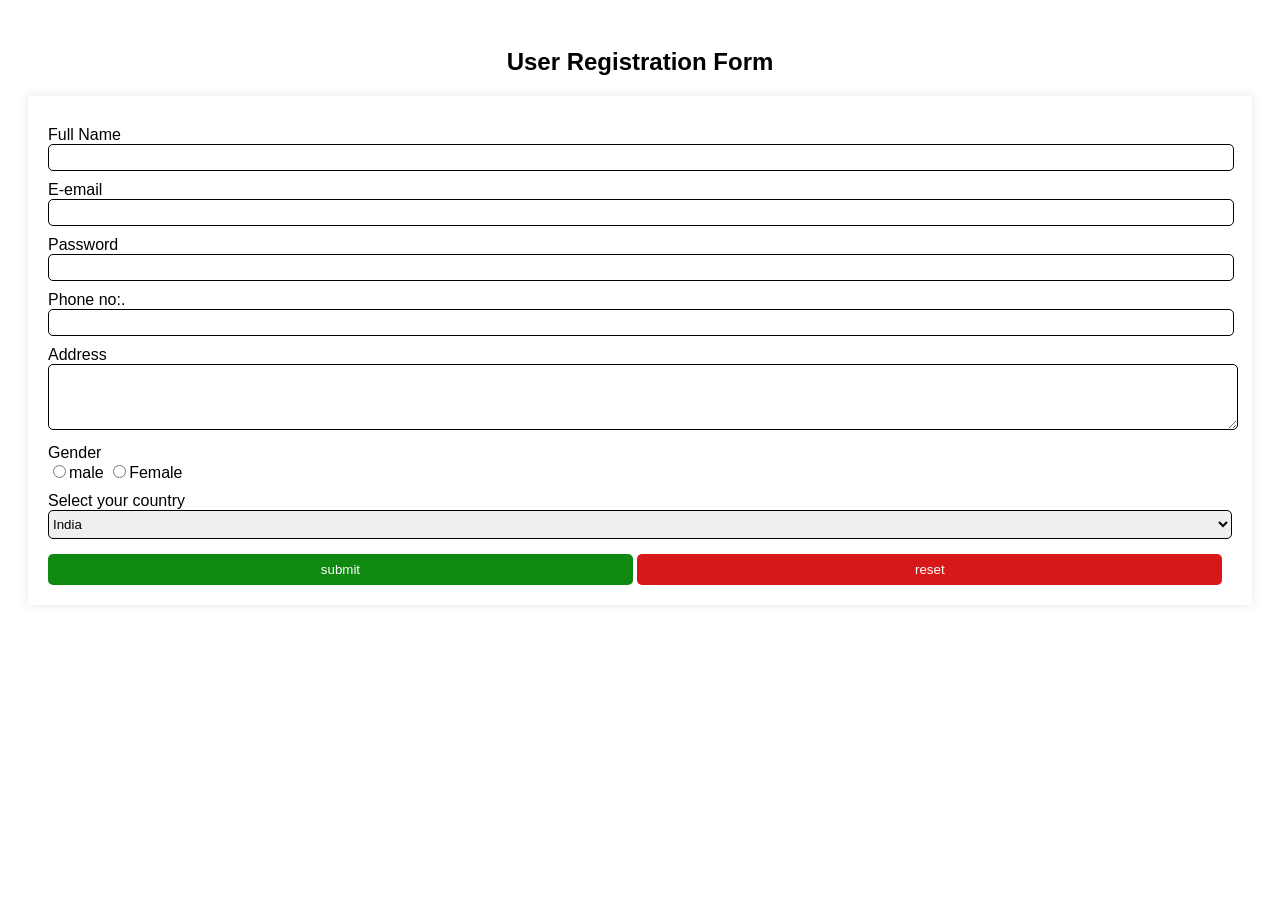
<file: responsive-form/Form_1.html>
<!DOCTYPE html>
<html lang="en">
<head>
    <meta charset="UTF-8">
    <meta name="viewport" content="width=device-width, initial-scale=1.0">
    <title>Document</title>
    <style>
        h2{
            text-align: center;
        }
        body{
            font-family: arial, sans-serif;
            padding: 20px;
        }
        form{
            margin: auto;
            padding: 20px;
            background: white;
            box-shadow:  0 0 10px rgba(0,0,0,0.1);
        }
        label{
            display: block;
            margin-top: 10px ;
        }
        input, select{
            padding: 5px 0px;
            width: 100%;
              border-radius: 5px;
            border: 1px solid black;
        }
        textarea{
            width: 100%;
        }
        input[type="radio"]{
            width: auto;
        }
        input, textarea{
            border-radius: 5px;
            border: 1px solid black;
        }
        input[type="submit"],input[type="reset"]
        {
            width: 49.4%;
            outline: none;
            border: none;
            color: white;
            margin-top:15px;
            padding: 8px 0px; 
            cursor: pointer;
            background-color: rgb(16, 137, 16);
        }
        input[type=reset]
        {
            background-color: rgb(214, 24, 24);
        }
    </style>
</head>
<body>
    <h2>User Registration Form</h2>
    <form action="">
        <label for="fullname">Full Name</label>
        <input type="text" id="fullname" name="fullname">

        <label for="e-mail">E-email</label>
        <input type="email" name="email" id="email">

        <label for="password">Password</label>
        <input type="password" name="password" id="password">
        
        <label for="number">Phone no:.</label>
        <input type="number" name="number" id="number">
        
        <label for="message">Address</label>
        <textarea name="message" id="message" rows="4"></textarea>

        <label for="gender">Gender</label>
        <input type="radio" name="male" value="male">male
        <input type="radio" name="female" value="female">Female

        <label for="country">Select your country</label>
        <select name="country" id="country">
            <option value="india">India</option>
            <option value="pakistan">Pakistan</option>
            <option value="america">America</option>
            <option value="russia">Russia</option>
            <option value="china">China</option>
            <option value="japan">Japan</option>
        </select><br>

        <input type="submit" value="submit">
        <input type="reset" value="reset">
    </form>
</body>
</html>
</file>
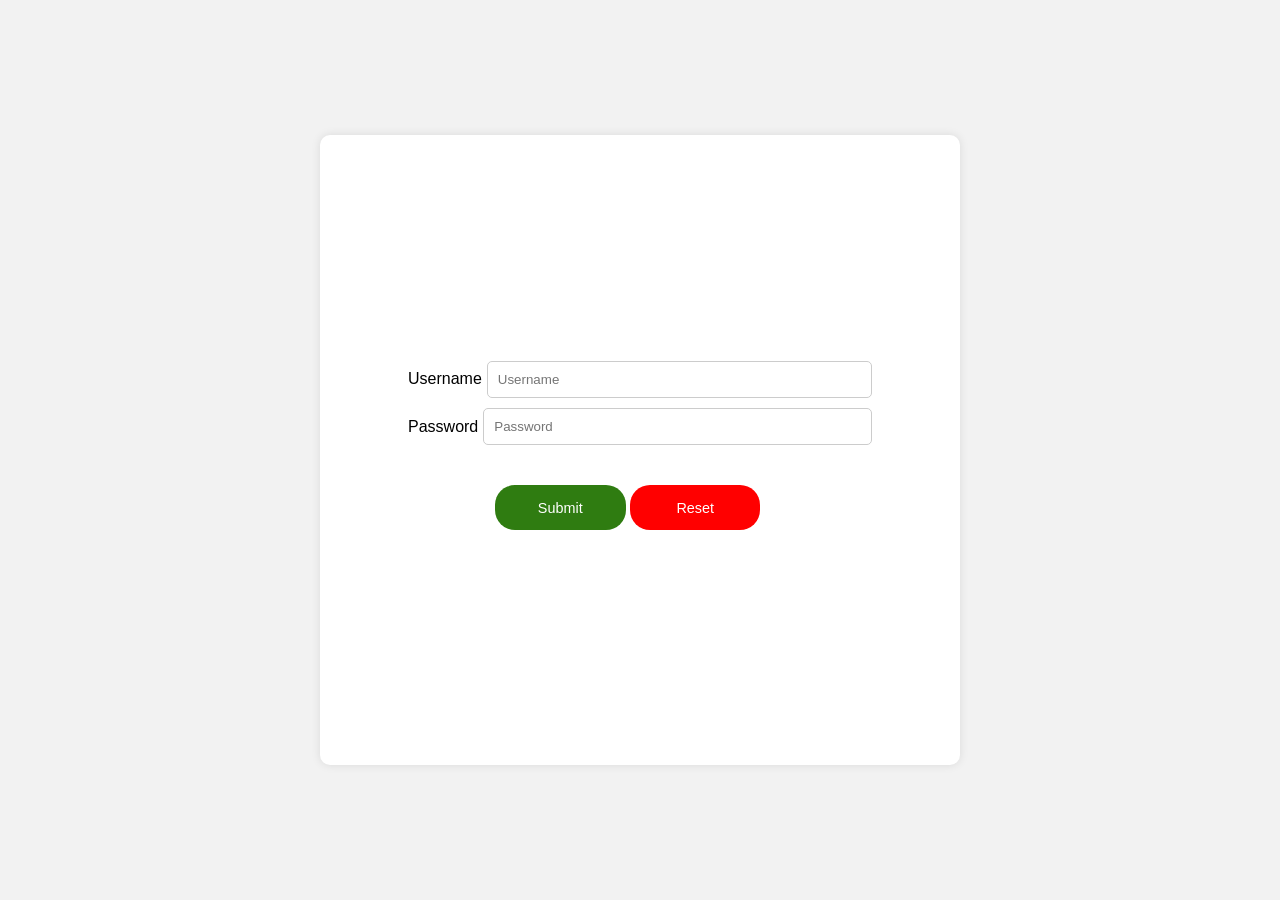
<file: responsive-form/login.html>
<!DOCTYPE html>
<html lang="en">
  <head>
    <meta charset="UTF-8" />
    <meta name="viewport" content="width=device-width, initial-scale=1.0" />
    <title>User Login Validation</title>
    <style>
    *{
      margin: 0;
      padding: 0;
      box-sizing: border-box;
      }
    body{
          height: 100vh;
          display: flex;
          justify-content: center;
          align-items: center;
          background: #f2f2f2;
          font-family: Arial, Helvetica, sans-serif;
    }
    form{
          background: #fff;
          padding: 30px;     
          border-radius: 10px;
          width: 50%;
          height: 70%;
          box-shadow: 0 0 10px rgba(0,0,0,0.1);
          display: flex;
          flex-direction: column;
          justify-content: center;
          align-items: center;
    }
    label{
      margin-bottom: 3%;
    }
    input{
          display: block;
          margin-bottom: 20px;
          padding: 10px;
          width:100%;
          border: 1px solid #ccc;
          border-radius: 5px;
          margin-top: -2%;
    }
    button{
          background: #2f7c11;
          color: #fff;
          border: none;
          border-radius: 20px;
          cursor: pointer;
          padding: 5% 10%;
          font-size: 90%;
          width: 45%;
          justify-content: space-around;
    }
    #btnd{
      background-color: red;
    }
    #msg{
          margin-top: 10px;
          margin-bottom: 10px;
      }

    .box1, .box2{
          display: flex;
          flex-direction: row;
          gap: 5px;
          width: 80%;
    }
    .btn{
      
      width: 50%;
    }
    @media (max-width: 650px){
      .box1, .box2{
            flex-direction: column;
            transition: 0.5s ease-in-out;
      }
      form{
            padding: 30px 10px;
      }
    }
    </style>
  </head>
  <body>
    <form action="">
        <div class="box1">
            <label for="">Username</label>
            <input type="text" placeholder="Username" id="inp1">
        </div>
        <div class="box2">
            <label for="">Password</label>
            <input type="password" placeholder="Password" id="inp2">

        </div>

        <p id="msg"></p>      

        <div class="btn">
              <button type="submit" id="btn" >Submit</button>
              <button type="reset" id="btnd" >Reset</button>
        </div>
    </form>
  <script src="login.js"></script>
  </body>
</html>
</file>
